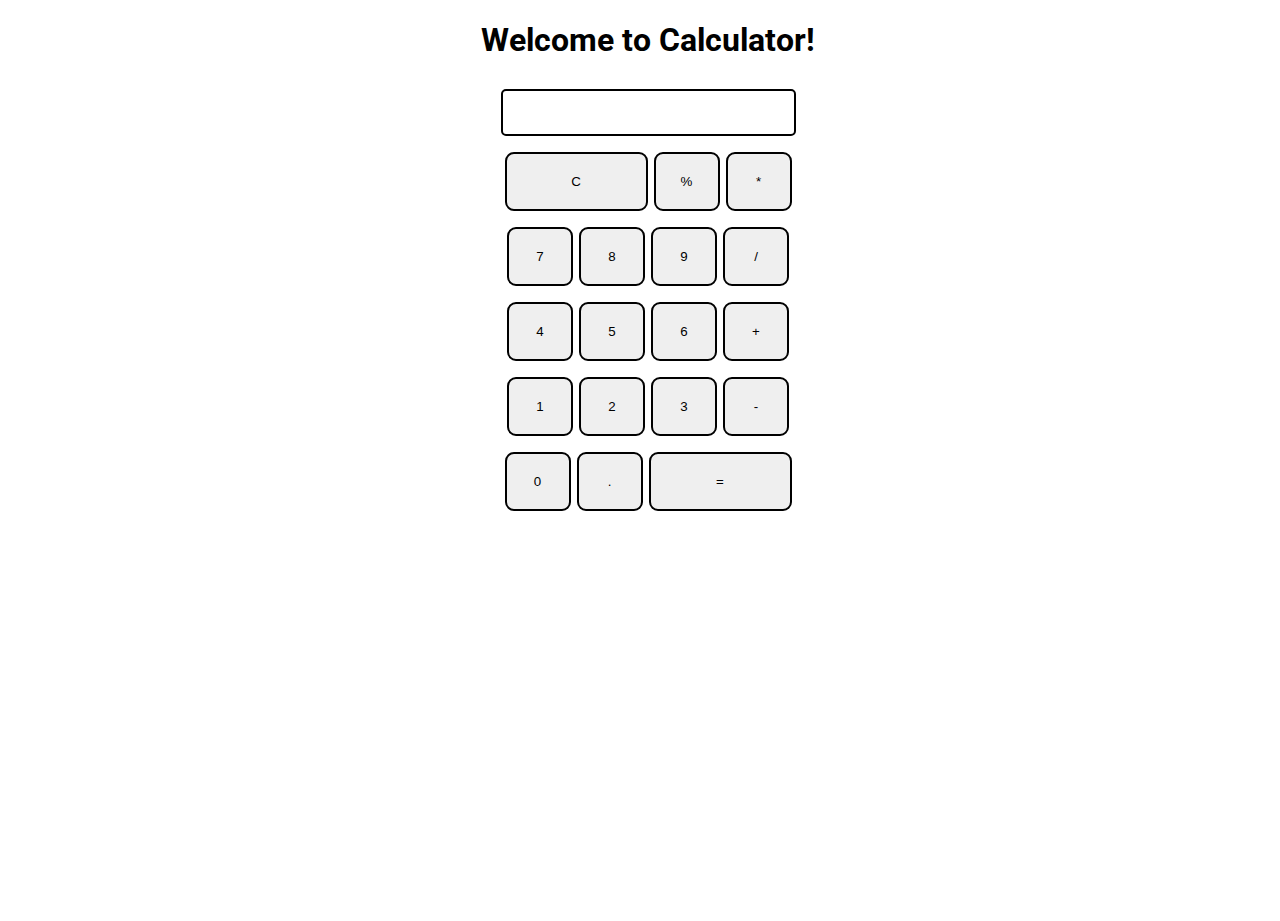
<file: Calculator/index.html>
<!DOCTYPE html>
<html lang="en">
<head>
    <meta charset="UTF-8">
    <meta name="viewport" content="width=device-width, initial-scale=1.0">
    <title>Calculator</title>
    <link rel="stylesheet" href="style.css">
    <link rel="stylesheet" href="utils.css">
</head>
<body>
    <h1 class="text-center">Welcome to Calculator!</h1>

    <div class="container flex flex-col items-center mx-auto ">
        <div class="row">
            <input class="input" type="text">
        </div> 
        <div class="row flex">
            <button class="button double-width">C</button>
            <button class="button">%</button>
            <button class="button">*</button>
        </div>
        <div class="row flex">
            <button class="button">7</button>
            <button class="button">8</button>
            <button class="button">9</button>
            <button class="button">/</button>
        </div>
        <div class="row flex">
            <button class="button">4</button>
            <button class="button">5</button>
            <button class="button">6</button>
            <button class="button">+</button>
        </div>
        <div class="row flex">
            <button class="button">1</button>
            <button class="button">2</button>
            <button class="button">3</button>
            <button class="button">-</button>
        </div>
        <div class="row flex">
            <button class="button">0</button>
            <button class="button">.</button>
            <button class="button double-width">=</button>
        </div>
    </div>


    <script src="script.js"></script>
</body>
</html>
</file>
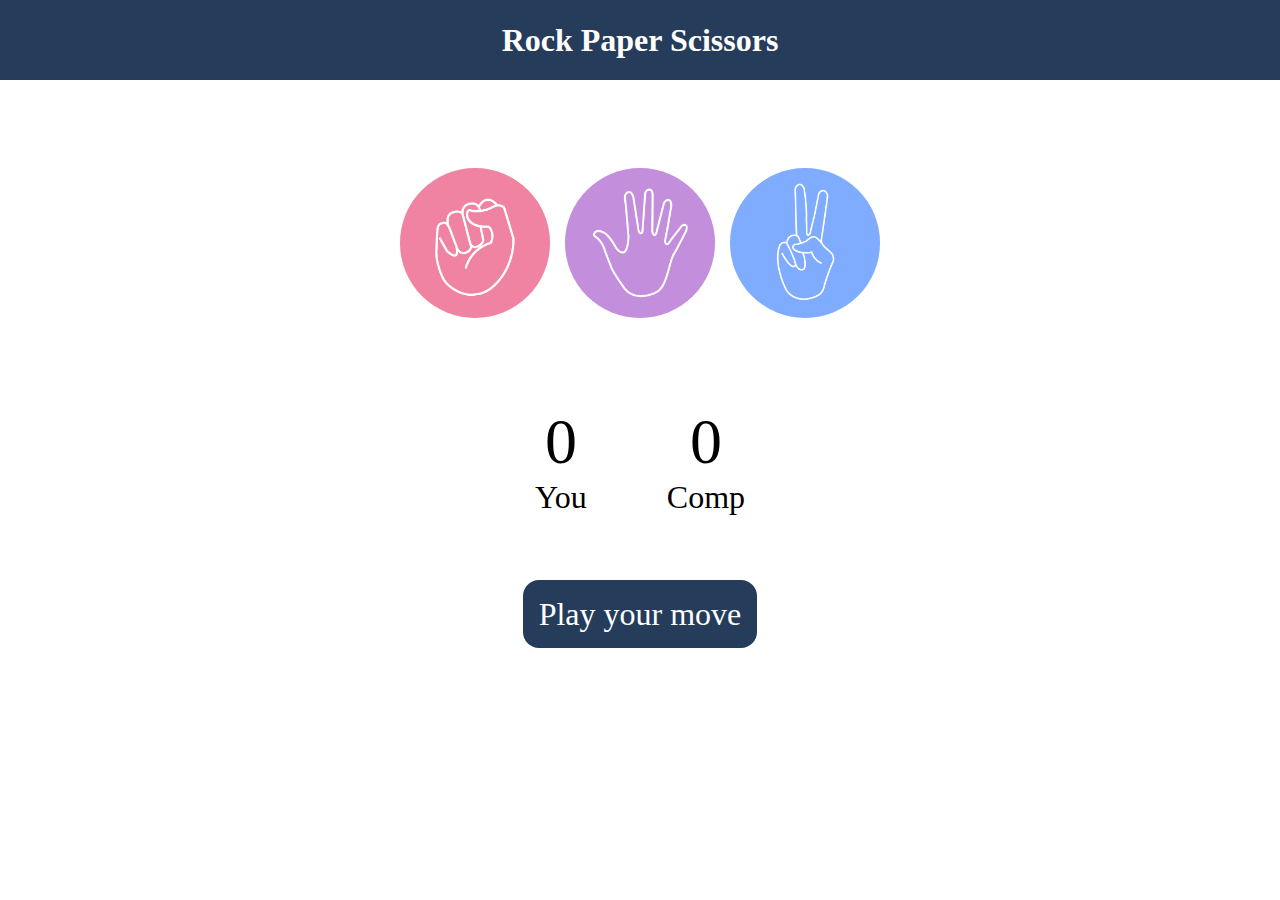
<file: Rock_Paper_Scissors_Game/index.html>
<!DOCTYPE html>
<html lang="en">
<head>
    <meta charset="UTF-8">
    <meta name="viewport" content="width=device-width, initial-scale=1.0">
    <title>Rock Paper Scissors Game</title>
    <link rel="stylesheet" href="style.css">
</head>
<body>
    <h1>Rock Paper Scissors</h1>
    <div class="choices">
        <div class="choice" id="rock">
            <img src="./Images/rock.png" alt="rock">
        </div>
        <div class="choice" id="paper">
            <img src="./Images/paper.png" alt="paper">
        </div>
        <div class="choice" id="scissors">
            <img src="./Images/scissors.png" alt="scissors">
        </div>
    </div>

    <div class="score-board">
        <div class="score">
            <p id="user-score">0</p>
            <p>You</p>
        </div>
        <div class="score">
            <p id="comp-score">0</p>
            <p>Comp</p>
        </div>
    </div>

    <div class="msg-container">
        <p id="msg">Play your move</p>
    </div> 

    <script src="app.js"></script>
</body>
</html>
</file>
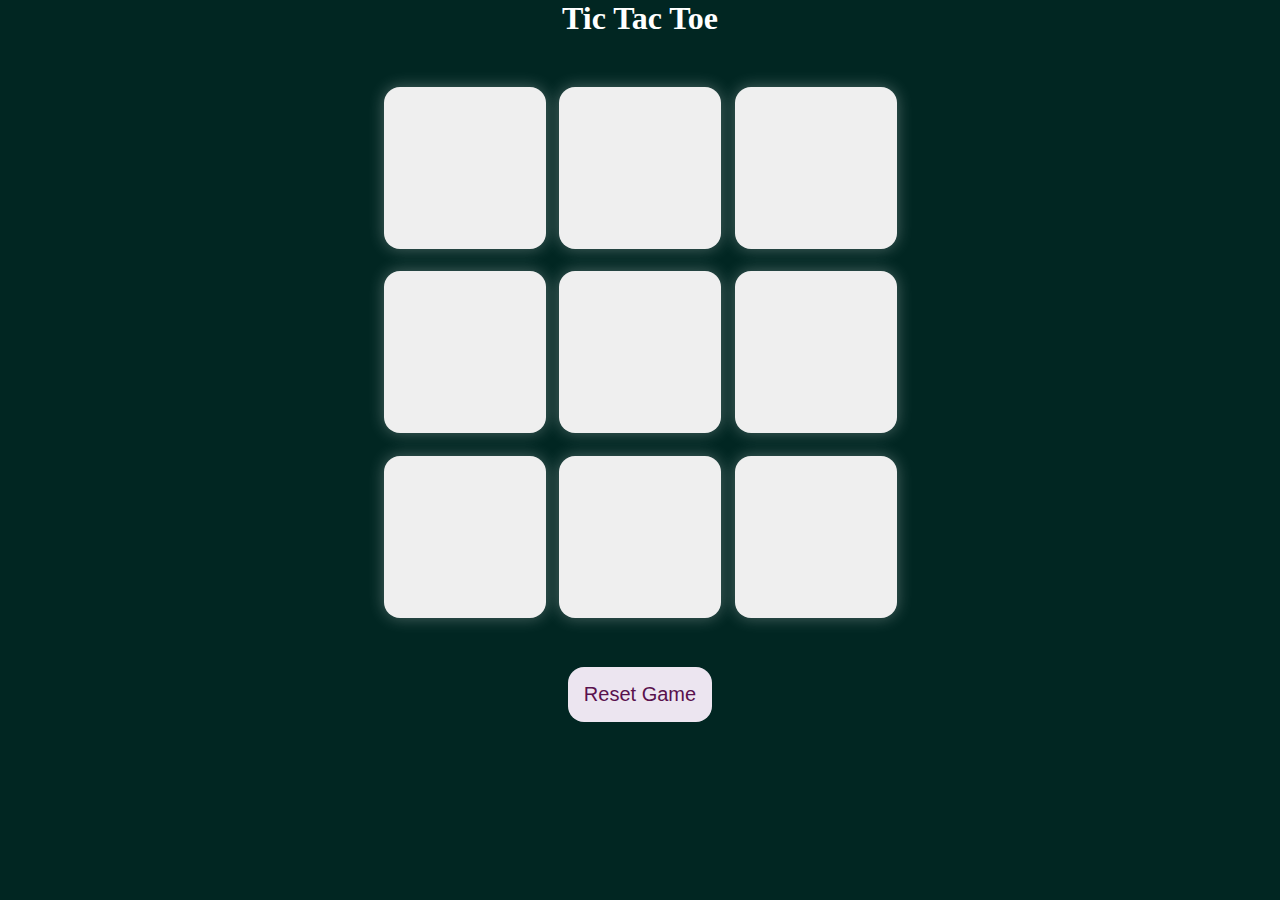
<file: Tic-Tac-Toe_Game/index.html>
<!DOCTYPE html>
<html lang="en">
<head>
    <meta charset="UTF-8">
    <meta name="viewport" content="width=device-width, initial-scale=1.0">
    <title>Tic-Tac-Toe Game</title>
    <link rel="stylesheet" href="style.css">
</head>
<body>
    <div class="msg-container hide">
        <p id="msg">Winner</p>
        <button id="new-btn">New Game</button>
    </div>
    <main>
        <h1>Tic Tac Toe</h1>
        <div class="container">
            <div class="game">
               <button class="box"></button>
               <button class="box"></button>
               <button class="box"></button>
               <button class="box"></button>
               <button class="box"></button>
               <button class="box"></button>
               <button class="box"></button>
               <button class="box"></button>
               <button class="box"></button>
            </div>
        </div>
        <button id="reset-btn">Reset Game</button>
    </main>
    <script src="app.js"></script>
</body>
</html>
</file>
<file: Calculator/style.css>
@import url('https://fonts.googleapis.com/css2?family=Roboto:ital,wght@0,100..900;1,100..900&display=swap');

html,body{
    width: 100%;
    height: 100%;
    font-family: "Roboto", serif;
}

button{
    width: 66px;
    padding: 20px;
    margin: 0 3px;
    border: 2px solid black;
    border-radius: 9px;
    cursor: pointer;
}

.row{
    margin: 8px 0;
}

.row input{
    width: 291px;
    font-size: 20px;
    margin: 0;
    padding: 10px 0;
    border: 2px solid black;
    border-radius: 5px;
}

.double-width {
    width: 143px; /* Double the button width + spacing adjustments */
}
</file>
<file: Calculator/utils.css>
.text-center{
    text-align: center;
}

.bg-red{
    background-color: red;
}

.mx-auto{
    margin: auto;
}

.flex{
    display: flex;
} 

.flex-col{
    flex-direction: column;
}

.items-center{
    align-items: center;
}
</file>
<file: Rock_Paper_Scissors_Game/style.css>
* {
    margin: 0;
    padding: 0;
    text-align: center;
}

h1 {
    background-color: #253d5b;
    color: #fff;
    height: 5rem;
    line-height: 5rem;
}

.choice {
    height: 165px;
    width: 165px;
    border-radius: 50%;
    display: flex;
    justify-content: center;
    align-items: center;
}

.choice:hover {
    cursor: pointer;
    background-color: #253d5b;
}

img {
    height: 150px;
    width: 150px;
    object-fit: cover;
    border-radius: 50%;
}

.choices {
    display: flex;
    justify-content: center;
    align-items: center;
    margin-top: 5rem;
    gap: 3 rem;
}

.score-board {
    display: flex;
    justify-content: center;
    align-items: center;
    font-size: 2rem;
    margin-top: 5rem;
    gap: 5rem;
}

#user-score, #comp-score {
    font-size: 4rem;
}

.msg-container {
    margin-top: 5rem;
}

#msg {
    background-color: #253d5b;
    color: #fff;
    font-size: 2rem;
    display: inline; 
    padding: 1rem;
    border-radius: 1rem;
}
</file>
<file: Tic-Tac-Toe_Game/style.css>
* {
    margin: 0;
    padding: 0;
}

body {
    background-color: #012622;
    text-align: center;
    color: white;
}

h1 {
    color: white;
}

.container {
    height: 70vh;
    display: flex; 
    justify-content: center;
    align-items: center;
}

.game {
    height: 60vmin;
    width: 60vmin;
    display: flex; 
    flex-wrap: wrap;
    justify-content: center;
    align-items: center;
    gap: 1.5vmin;
}

.box {
    height: 18vmin;
    width: 18vmin;
    border-radius: 1rem;
    border: none;
    box-shadow: 0 0 1rem rgba(255,255,255,0.3);
    font-size: 8vmin;
    color: #e98a15;
}

#reset-btn {
    padding: 1rem;
    font-size: 1.25rem;
    background-color: #ECE5F0;
    color: #59114D;
    border-radius: 1rem;
    border: none;
}

#new-btn {
    padding: 1rem;
    font-size: 1.25rem;
    background-color: #ECE5F0;
    color: #59114D;
    border-radius: 1rem;
    border: none;
}

#msg {
    font-size: 5vmin;
}

.msg-container {
    height: 100vmin;
    display: flex;
    justify-content: center;
    align-items: center;
    flex-direction: column;
    gap: 4rem;
}

.hide {
    display: none;
}
</file>
